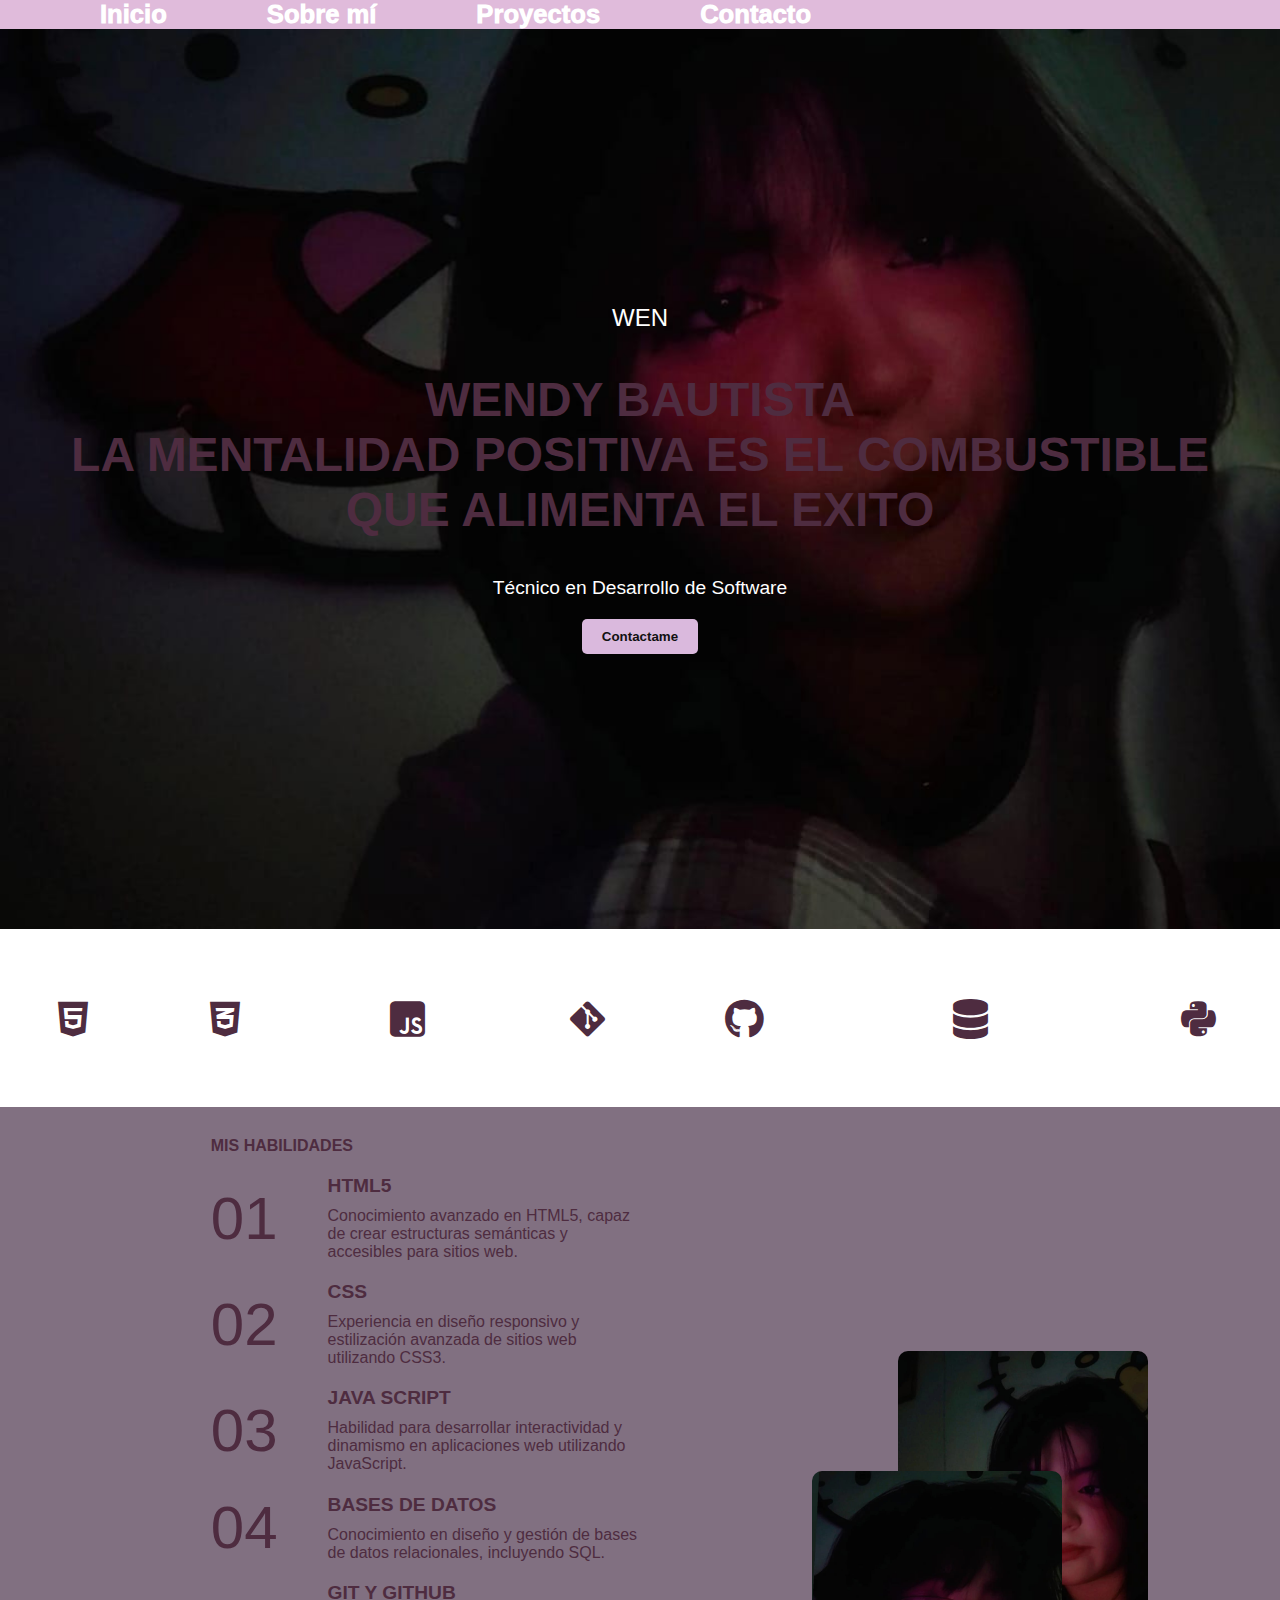
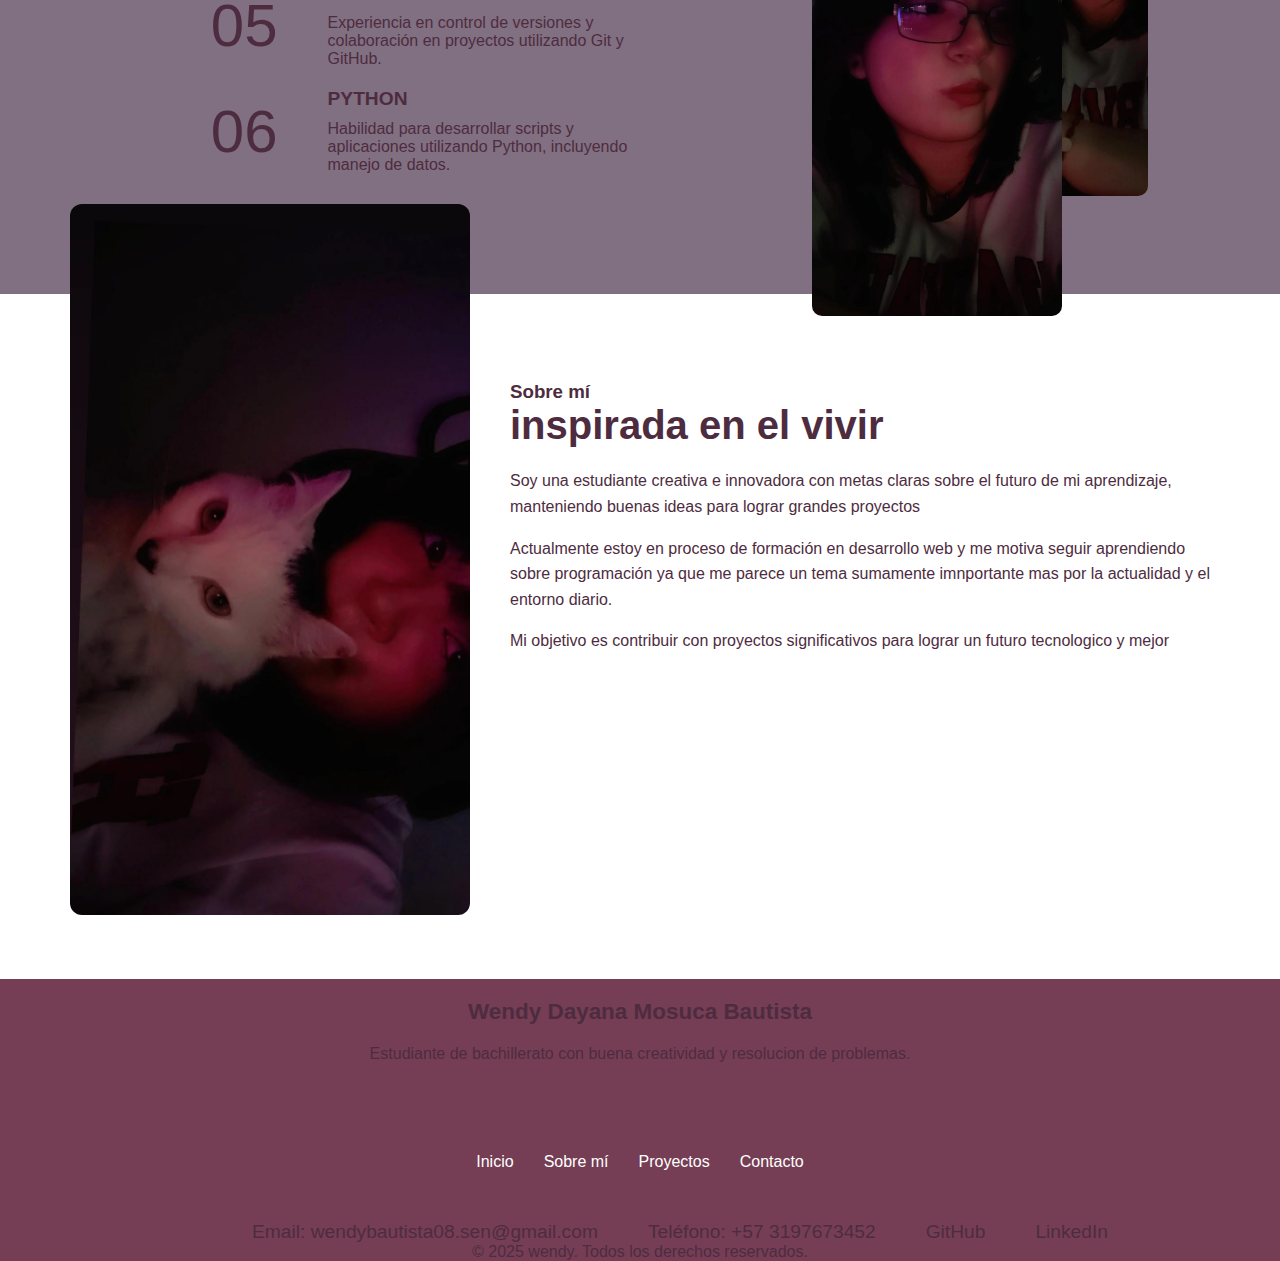
<file: PORTAFOLIO WEN/index.html>
<!DOCTYPE html>
<html lang="en">
<head>
    <meta charset="UTF-8">
    <meta name="viewport" content="width=device-width, initial-scale=1.0">
    <link rel="preconnect" href="https://fonts.googleapis.com">
<link rel="preconnect" href="https://fonts.gstatic.com" crossorigin>
<link href="https://fonts.googleapis.com/css2?family=Bitter:ital,wght@0,100..900;1,100..900&family=Merriweather:ital,opsz,wght@0,18..144,300..900;1,18..144,300..900&display=swap" rel="stylesheet">
<link rel="stylesheet" href="style.css">
<link rel="stylesheet" href="https://cdnjs.cloudflare.com/ajax/libs/font-awesome/6.4.0/css/all.min.css">
<title>PORTAFOLIOWENDYBAUTISTA</title>
</head>
<body>
    <nav class="menu">
        <ul>
            <li><a href="#Home">Inicio</a></li>
            <li><a href="#About">Sobre mí</a></li>
            <li><a href="#Projects">Proyectos</a></li>
            <li><a href="#Contact">Contacto</a></li>
        </ul>
    </nav>
    <header class="header">
        <div class="header-text">
            <span>WEN</span>
            <h1 class="header-text-frase">
                WENDY BAUTISTA<br>
                LA MENTALIDAD POSITIVA ES EL COMBUSTIBLE QUE ALIMENTA EL EXITO
            </h1>
            <p>Técnico en Desarrollo de Software</p>
            <button>Contactame</button>
        </div>
        
    </header>
    <section class="tecnologias">
        <div class="tecnologias-icon">
            <i class="fab fa-html5"></i>
            <span class="tecnologias-icon-text">HTML5</span>
        </div>
        <div class="tecnologias-icon">
            <i class="fa-brands fa-css3-alt"></i>
            <span class="tecnologias-icon-text">CSS</span>
        </div>
        <div class="tecnologias-icon">
            <i class="fa-brands fa-square-js"></i>
            <span class="tecnologias-icon-text">JAVA SCRIPT</span>
        </div>
        <div class="tecnologias-icon">
            <i class="fa-brands fa-git-alt"></i>
            <span class="tecnologias-icon-text">GIT</span>
        </div>
        <div class="tecnologias-icon">
            <i class="fa-brands fa-github"></i>
            <span class="tecnologias-icon-text">GIT HUB</span>
        </div>
        <div class="tecnologias-icon">
            <i class="fa-solid fa-database"></i>
            <span class="tecnologias-icon-text">BASES DE DATOS</span>
        </div>
        <div class="tecnologias-icon">
            <i class="fa-brands fa-python"></i>
            <span class="tecnologias-icon-text">PYTHON </span>
        </div>
    
      

    </section>
    <section class="habi">
        <section class="habi-secciones">
            <section class="habi-seccio-uno">
                <h2>MIS HABILIDADES</h2>

                <div class="habi-item">
                    <div class="habi-numero">
                        <span>01</span>
                    </div>
                    <div class="habi-descrip">
                        <h3>HTML5</h3>
                        <p>Conocimiento avanzado en HTML5, capaz de crear estructuras semánticas y accesibles para sitios web.</p>
                    </div>
                </div>

                <div class="habi-item">
                    <div class="habi-numero">
                        <span>02</span>
                    </div>
                    <div class="habi-descrip">
                        <h3>CSS</h3>
                        <p>Experiencia en diseño responsivo y estilización avanzada de sitios web utilizando CSS3.</p>
                    </div>
                </div>

                <div class="habi-item">
                    <div class="habi-numero">
                        <span>03</span>
                    </div>
                    <div class="habi-descrip">
                        <h3>JAVA SCRIPT</h3>
                        <p>Habilidad para desarrollar interactividad y dinamismo en aplicaciones web utilizando JavaScript.</p>
                    </div>
                </div>

                <div class="habi-item">
                    <div class="habi-numero">
                        <span>04</span>
                    </div>
                    <div class="habi-descrip">
                        <h3>BASES DE DATOS</h3>
                        <p>Conocimiento en diseño y gestión de bases de datos relacionales, incluyendo SQL.</p>
                    </div>
                </div>

                <div class="habi-item">
                    <div class="habi-numero">
                        <span>05</span>
                    </div>
                    <div class="habi-descrip">
                        <h3>GIT Y GITHUB</h3>
                        <p>Experiencia en control de versiones y colaboración en proyectos utilizando Git y GitHub.</p>
                    </div>
                </div>

                <div class="habi-item">
                    <div class="habi-numero">
                        <span>06</span>
                    </div>
                    <div class="habi-descrip">
                        <h3>PYTHON</h3>
                        <p>Habilidad para desarrollar scripts y aplicaciones utilizando Python, incluyendo manejo de datos.</p>
                    </div>
                </div>

           </section>
            <section class="habi-seccion-dos">
                <div class="habi-seccion-dos-img1">
                    <img src="IMG/IMG 2.jpeg" alt="Habilidades">
                </div>
                <div class="habi-seccion-dos-img2">
                    <img src="IMG/IMG 3.jpeg" alt="Habilidades">
                </div>
            
            </section>

        </section>
            
    </section>
    <section class="sobre-mi">
        <section class="sobre-mi-img">
            <img src="IMG/IMG 3.3.jpeg" alt="Sobre mí">

        </section>
        <section class="sobre-mi-texto">
            <h3>Sobre mí</h3>
            <h2>inspirada en el vivir </h2>
            <p>
                Soy una estudiante creativa e innovadora con metas claras sobre el futuro de mi aprendizaje, manteniendo buenas ideas para lograr grandes proyectos
            </p>
            <p> Actualmente estoy en proceso de formación en desarrollo web y me motiva seguir aprendiendo sobre programación ya que me parece un tema sumamente imnportante mas por la actualidad y el entorno diario.
            </p>
            <p> Mi objetivo es contribuir con proyectos significativos para lograr un futuro tecnologico y mejor
            </p>
            <button>Contactame</button>

        </section>


    </section>

    <footer class="footer">
        <div class="footer-info">
            <div class="footer-info-nombre">
                <h3>Wendy Dayana Mosuca Bautista</h3>
            </div>
            <div class="footer-info-descripcion">
                <p>Estudiante de bachillerato con buena creatividad y resolucion de problemas.</p>

            </div>
            
        </div>

        <div class="footer-links">
            
            <ul>
                <li><a href="#inicio">Inicio</a></li>
                <li><a href="#sobre-mi">Sobre mí</a></li>
                <li><a href="#proyectos">Proyectos</a></li>
                <li><a href="#contacto">Contacto</a></li>
            </ul>
        </div>

        <div class="footer-contacto">
            <ul>
                <li>Email: wendybautista08.sen@gmail.com</li>
                <li>Teléfono: +57 3197673452</li>
                <li><a href="https://github.com/wendybautista08" target="_blank">GitHub</a> </li>
                <li><a href="https://www.linkedin.com/in/wendy-mosuca-09ab17378/" target="_blank">LinkedIn</a></li>
            </ul>
            
            
            
            
        </div>

        <div class="footer-copy">
            <p>© 2025 wendy. Todos los derechos reservados.</p>
        </div>
    </footer>

    


        

    
    
</body>
</html>
</file>
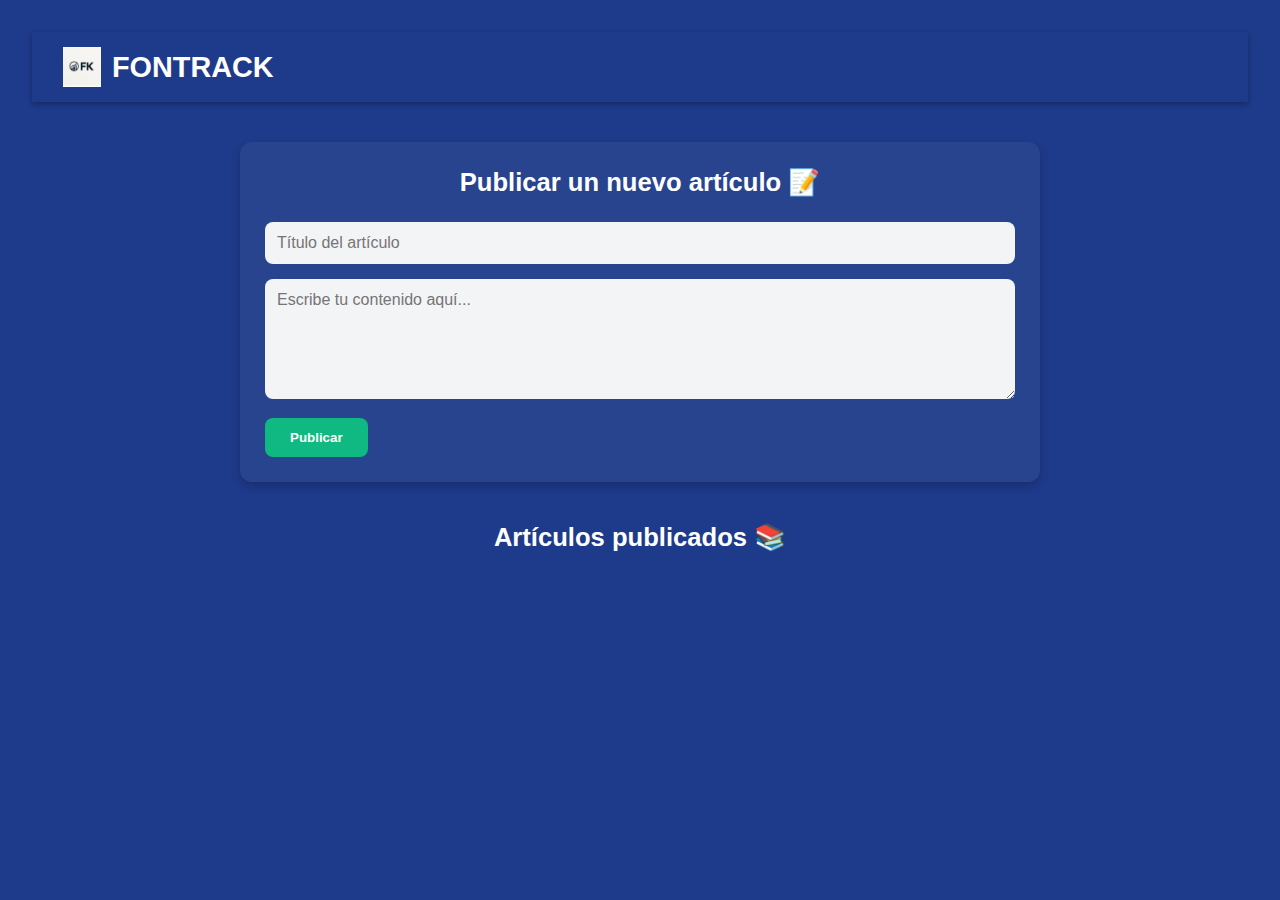
<file: templates/blog.html>
<!DOCTYPE html>
<html lang="es">
<head>
    <meta charset="UTF-8">
    <meta name="viewport" content="width=device-width, initial-scale=1.0">
    <title>Blog | Fontrack</title>
    <link rel="stylesheet" href="../static/style2.css">
</head>
<body>
    <!-- Header -->
    <header class="header">
        <img src="..//static/img/FK.jpeg" alt="Logo Fontrack" class="logo">
        <h1>FONTRACK</h1>
    </header>

    <!-- Sección para crear un nuevo artículo -->
    <section class="blog-form-section">
        <h2>Publicar un nuevo artículo 📝</h2>
        <form id="blogForm">
            <input type="text" id="titulo" placeholder="Título del artículo" required>
            <textarea id="contenido" placeholder="Escribe tu contenido aquí..." required></textarea>
            <button type="submit" class="btn">Publicar</button>
        </form>
    </section>

    <!-- Sección para mostrar los artículos -->
    <section class="blog-list-section">
        <h2>Artículos publicados 📚</h2>
        <div id="listaArticulos">
            <!-- Aquí se insertan dinámicamente los artículos -->
        </div>
    </section>

 <script>
    const form = document.getElementById('blogForm');
    const listaArticulos = document.getElementById('listaArticulos');

    // 🚀 Cargar artículos guardados al iniciar
    document.addEventListener('DOMContentLoaded', () => {
        const articulosGuardados = obtenerArticulos();
        articulosGuardados.forEach(art => mostrarArticulo(art));
    });

    // 📝 Publicar nuevo artículo
    form.addEventListener('submit', (e) => {
        e.preventDefault();

        const titulo = document.getElementById('titulo').value;
        const contenido = document.getElementById('contenido').value;

        if (titulo.trim() && contenido.trim()) {
            const nuevoArticulo = {
                id: Date.now(), // ID único
                titulo,
                contenido
            };

            const articulos = obtenerArticulos();
            articulos.push(nuevoArticulo);
            guardarArticulos(articulos);

            mostrarArticulo(nuevoArticulo);
            form.reset();
        }
    });

    // 🧱 Mostrar artículo en pantalla
    function mostrarArticulo(articuloData) {
        const { id, titulo, contenido } = articuloData;
        const articulo = document.createElement('div');
        articulo.classList.add('articulo');
        articulo.dataset.id = id;

        articulo.innerHTML = `
            <div class="articulo-header">
                <h3>${titulo}</h3>
                <div class="acciones">
                    <button class="editar" title="Editar">✏️</button>
                    <button class="eliminar" title="Eliminar">🗑️</button>
                </div>
            </div>
            <p>${contenido}</p>
        `;

        // Botón eliminar
        articulo.querySelector('.eliminar').addEventListener('click', () => {
            eliminarArticulo(id);
        });

        // Botón editar
        articulo.querySelector('.editar').addEventListener('click', () => {
            editarArticulo(id);
        });

        listaArticulos.appendChild(articulo);
    }

    // ❌ Eliminar artículo
    function eliminarArticulo(id) {
        let articulos = obtenerArticulos();
        articulos = articulos.filter(art => art.id !== id);
        guardarArticulos(articulos);
        recargarArticulos();
    }

    // ✏️ Editar artículo
    function editarArticulo(id) {
        let articulos = obtenerArticulos();
        const index = articulos.findIndex(art => art.id === id);
        if (index === -1) return;

        const nuevoTitulo = prompt("Editar título:", articulos[index].titulo);
        const nuevoContenido = prompt("Editar contenido:", articulos[index].contenido);

        if (nuevoTitulo !== null && nuevoContenido !== null) {
            articulos[index].titulo = nuevoTitulo;
            articulos[index].contenido = nuevoContenido;
            guardarArticulos(articulos);
            recargarArticulos();
        }
    }

    // 📥 Obtener artículos de localStorage
    function obtenerArticulos() {
        return JSON.parse(localStorage.getItem('articulos')) || [];
    }

    // 📤 Guardar artículos en localStorage
    function guardarArticulos(articulos) {
        localStorage.setItem('articulos', JSON.stringify(articulos));
    }

    // 🔄 Recargar artículos en pantalla
    function recargarArticulos() {
        listaArticulos.innerHTML = '';
        const articulos = obtenerArticulos();
        articulos.forEach(art => mostrarArticulo(art));
    }
</script>


</body>
</html>
</file>
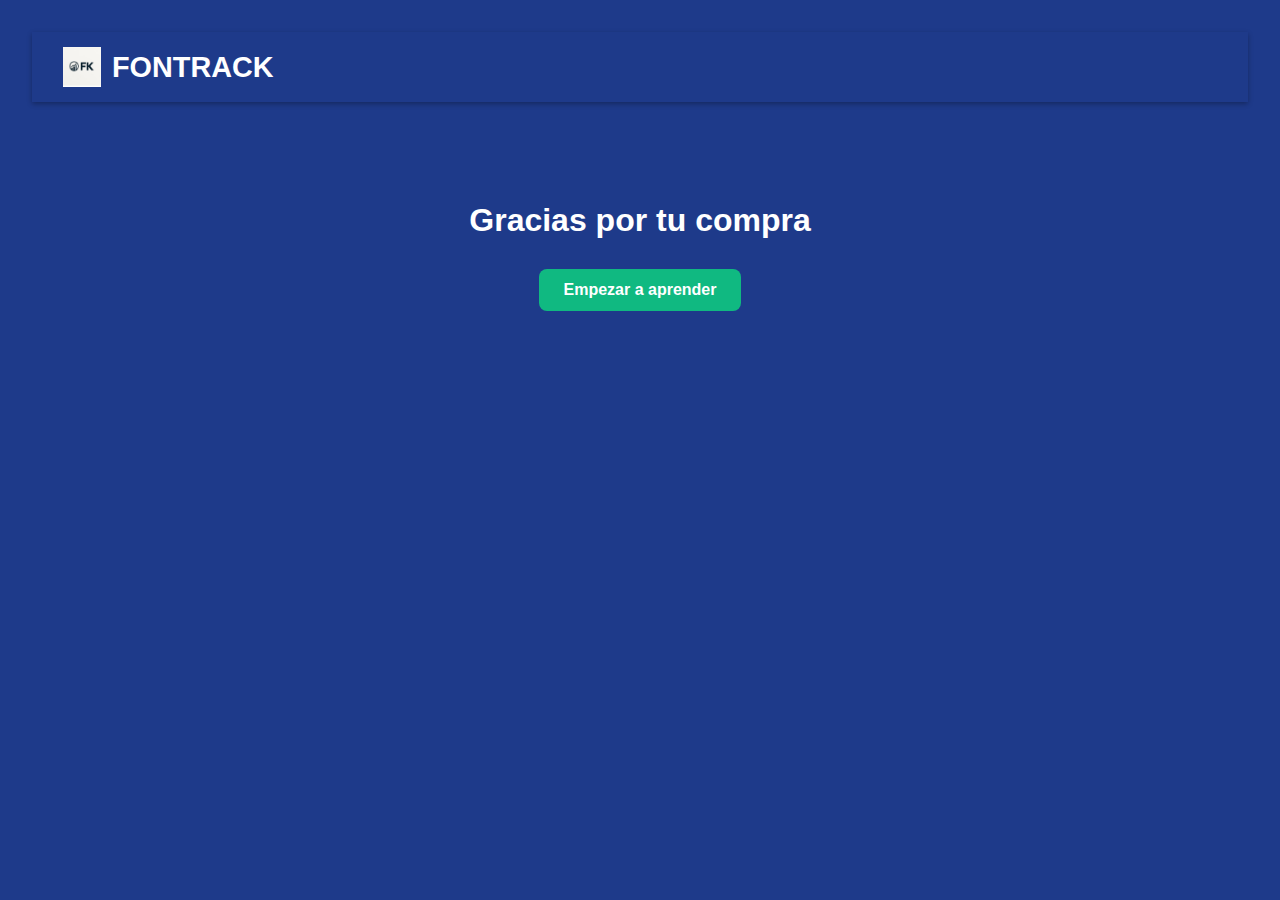
<file: templates/gracias.html>
<!DOCTYPE html>
<html lang="es">
<head>
    <meta charset="UTF-8">
    <meta name="viewport" content="width=device-width, initial-scale=1.0">
    <title>Gracias | Fontrack</title>
    <link rel="stylesheet" href="../static/style2.css"> <!-- Enlace al CSS externo -->
</head>
<body>
    <header class="header">
        <img src="../static/img/FK.jpeg" alt="Logo Fontrack" class="logo"> <!-- Cambia "logo.png" por tu imagen -->
        <h1>FONTRACK</h1>
    </header>

    <main class="main-content">
        <h2>Gracias por tu compra</h2>
        <a href="./blog.html" class="btn">Empezar a aprender</a> <!-- Cambia "inicio.html" por la página a la que quieras ir -->
    </main>
</body>
</html>
</file>
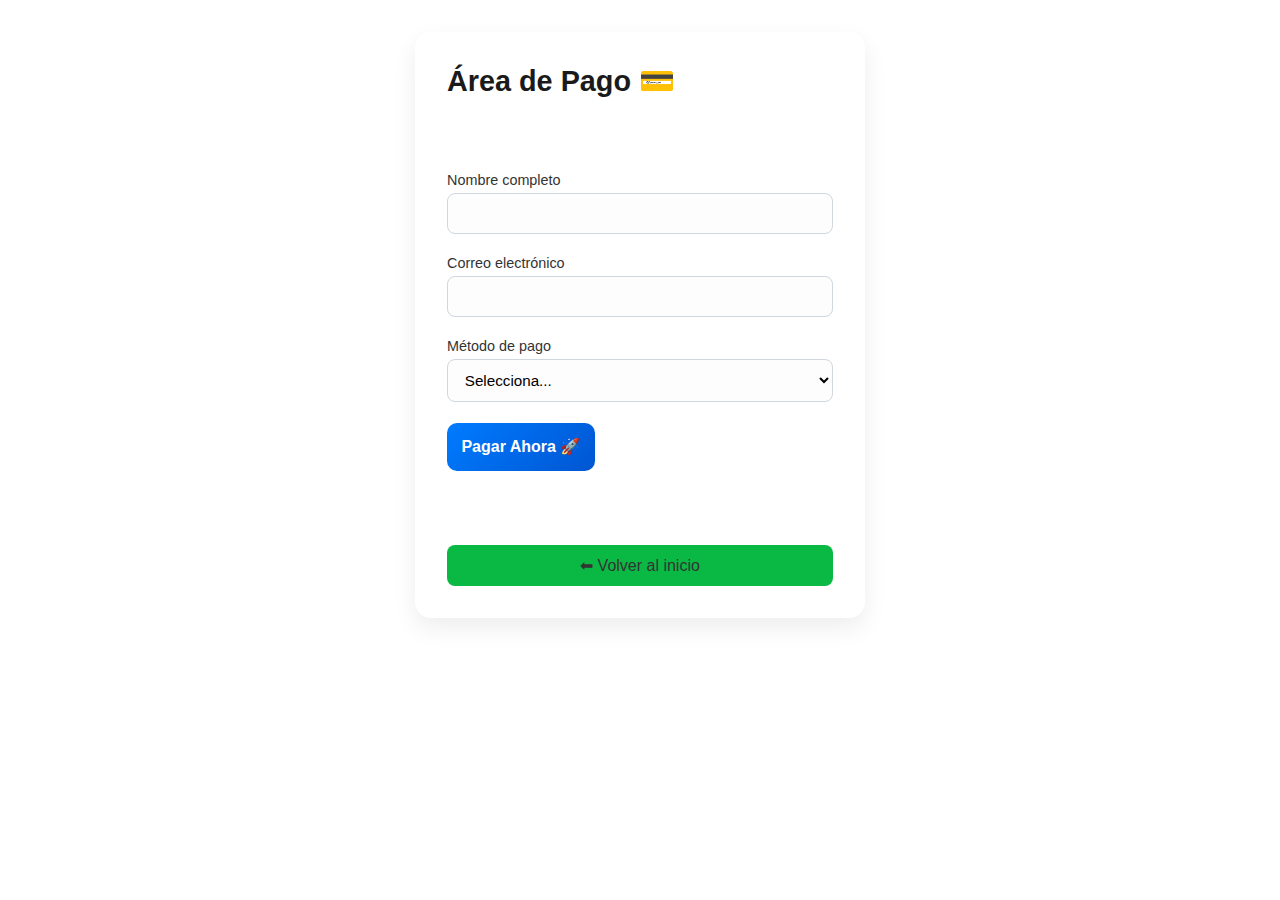
<file: templates/pago.html>
<!DOCTYPE html>
<html lang="es">
<head>
  <meta charset="UTF-8">
  <title>Pagar | Fontrack</title>
  <link rel="stylesheet" href="../static/style2.css">
</head>

<body style="background: var(--blue-700); color: #fff;">
  <div class="container">
    <h1>Área de Pago 💳</h1>
    <p>Aquí podrás finalizar la compra de tu plan.</p>

    <form action="/procesar_pago" method="POST" class="form-pago">
      <label for="nombre">Nombre completo</label>
      <input type="text" id="nombre" name="nombre" required>

      <label for="email">Correo electrónico</label>
      <input type="email" id="email" name="email" required>

      <label for="metodo">Método de pago</label>
      <select id="metodo" name="metodo" required>
        <option value="">Selecciona...</option>
        <option value="tarjeta">Tarjeta de crédito/débito</option>
        <option value="nequi">Nequi</option>
        <option value="daviplata">Daviplata</option>
      </select>

      <button type="submit" class="btn-pagar">Pagar Ahora 🚀</button>
    </form>

    <br>
    <a href="../templates/home.html" class="btn-volver">⬅ Volver al inicio</a>
  </div>
</body>
</html>
</file>
<file: PORTAFOLIO WEN/style.css>
*{
    margin: 0;
    padding: 0;
    box-sizing: border-box;
    color: #4e2c40;
}
body {
    font-family: 'Monserrat', sans-serif;
    overflow-x: hidden;
    color: rgb(243, 195, 225);
    
}

.menu ul{
    list-style: none;
    display: flex;
    justify-content:left;
    background-color: #e0bbdb;
}

.menu ul li {
  margin-left: 100px;
  text-decoration: none;
  

}
.menu ul li a {
  text-decoration: none;
  color:rgb(255, 255, 255); /* opcional para que se vea mejor sobre fondo oscuro */
  font-weight: 1000;
  font-family: 'Montserrat', sans-serif;
  font-size: 1.6rem;
}

.menu ul li a:hover {
  color: #050505; /* Cambia el color al pasar el mouse */
}

.header{
    background-image: url("IMG/46ffb08c-e187-49eb-9f2f-0cb1e46d4914.jpeg");
    padding: 10px;
    background-size: cover;   
    text-align: center;
    display : flex;
    flex-direction: column;
    justify-content: center ;
    align-items: center;
   
    height: 80vh;
}

.header h1 {
    font-size: 3rem;
    
    font-family: 'Oswald', sans-serif;
}
.header h1 {
    font-size: 3rem;
    
    font-family: 'Oswald', sans-serif;
    background-color: aliceblueS;
}
.header span{
    display: block;
    font-size: 4.1rem;
    color: rgb(255, 255, 255);
    
    font-family: 'Montserrat', sans-serif;
    margin-bottom: 200px;
}

.header p{
    display: block;
    font-size: 1.2rem;
    color: rgb(255, 255, 255);
 
    font-family: 'Montserrat', sans-serif;
    margin-top: 60px;
}
.header-text  button{
    background-color: #cca7c6;
    color: rgb(0, 0, 0);
    padding: 10px 20px;
    border: none;
    border-radius: 5px;
    cursor: pointer;
    font-family: 'Montserrat', sans-serif;
    font-weight: bold;
    margin-top: 60px;
    
}.header{
    background-image: url("IMG/46ffb08c-e187-49eb-9f2f-0cb1e46d4914.jpeg");
    padding: 20px;
    background-size: cover;   
    text-align: center;
    display : flex;
    flex-direction: column;
    justify-content: center ;
    align-items: center;
   
    height: 100vh;
}
.header h1 {
    font-size: 3rem;
    
    font-family: 'Oswald', sans-serif;
}
.header span{
    display: block;
    font-size: 1.5rem;
    
    font-family: 'Montserrat', sans-serif;
    margin-bottom: 40px;
}

.header p{
    display: block;
    font-size: 1.2rem;
 
    font-family: 'Montserrat', sans-serif;
    margin-top: 40px;
}

.header-text  button{
    background-color: #dab9dd;
    color: rgb(17, 17, 17);
    padding: 10px 20px;
    border: none;
    border-radius: 5px;
    cursor: pointer;
    font-family: 'Montserrat', sans-serif;
    font-weight: bold;
    margin-top: 20px;
    
}
.tecnologias {
    display: flex;
    justify-content:space-around;
    align-items: center;
    flex-wrap: wrap;
    margin-top: 70px;
    margin-bottom: 40px ;
    gap: 20px;
    font-size: 40px;
}
.tecnologias-icon {
  display: flex;
  flex-direction: column;
  align-items: center;
}
.tecnologias-icon-text {
  margin-top: 5px;
  font-size: 20px;
  opacity: 0;
  transition: opacity 0.3s ease;
  font-family: 'Oswald', sans-serif;
  color: #ddb1da;
}

.tecnologias-icon:hover .tecnologias-icon-text {
  opacity: 1;
}

.habi{
    display: flex;
    justify-content: center;
    align-items:flex-start;
    flex-direction: column;
    margin-top: 40px;
    background-color: #4c354db4;
    padding: 30px;
    padding-bottom: 100px;
}
.habi-secciones{
    display: flex;
    flex-direction: row;
   
    margin-top: 60px;
    justify-content: center ;
    align-items: center;
    margin: 0 auto;
    
}

.habi h2 {
    font-size: 1rem;
    
    
    margin-bottom: 20px;
    
}
.habi-item{
    display: flex;
    align-items: center;
    margin-bottom: 20px;
    
    
}
.habi-item .habi-numero {
    font-size: 60px;
   
    margin-right: 50px;
    font-family: 'Oswald', sans-serif;   
}
.habi-descrip h3{
    font-size: 1.2rem;
    font-family: 'Montserrat', sans-serif;
    margin-bottom: 10px;

}
.habi-descrip p{
    font-size: 1rem;
    font-family: 'Montserrat', sans-serif;
    
}
.habi-item{
    width: 100%;
}




.habi-seccion-dos {
  position: relative;
  width: 100%;
  height: 400px; /* ajusta según necesites */
  display: flex;
  justify-content: center;
  align-items: center;
  
  margin-top: 20%;
  
}

.habi-seccion-dos-img2 img {
  position: absolute;
  width: 250px;
  top: 0;
  left: 60%;
  z-index: 1;
  border-radius: 10px;
}   

.habi-seccion-dos-img1 img {
  position: absolute;
  
  width: 250px;
  top: 30%;
  left: 40%;
  z-index: 2;
  border-radius: 10px;
}
.sobre-mi {
  display: flex;
  justify-content: center;
  align-items: center;
  flex-wrap: wrap;
  gap: 40px;
  
  padding: 60px 40px;
  margin-top: -150px;
}

.sobre-mi-img {
  flex: 1;
  max-width: 400px;
}

.sobre-mi-img img {
  width: 100%;
  height: auto;
  border-radius: 12px;
  object-fit: cover;
}

.sobre-mi-texto {
  flex: 2;
  display: flex;
  flex-direction: column;
  justify-content: center;
  max-width: 700px;
}

.sobre-mi-texto h2 {
  font-size: 2.5rem;
  margin-bottom: 20px;
}

.sobre-mi-texto p {
  margin-bottom: 16px;
  line-height: 1.6;
}

.sobre-mi-texto button {
  align-self: flex-start;
  padding: 12px 24px;
  background-color: white;
  color: white;
  border: none;
  cursor: pointer;
  font-size: 1rem;
  border-radius: 4px;
  margin: 0 auto;
  margin-top: 30px;
}

.footer{
    background-color: hsl(336, 31%, 35%);
    color: white;
    display: flex;
    flex-direction: column;
    align-items: center;
}
.footer-info{
    text-align: center;
    padding: 20px;
    font-family: 'Montserrat', sans-serif;
}
.footer-links{
    margin-top: 20px;
    display: flex;
    flex-direction: row;
}
.footer-links ul{
    list-style: none;
    display: flex;
    justify-content: center;
    padding: 50px;
}

.footer-links a{
    text-decoration: none;
    color: white;
    margin: 0 15px;
    font-family: 'Montserrat', sans-serif;
}
.footer-info-nombre{
    font-size: 1.2rem;
    margin-bottom: 20px;

}
.footer-contacto ul{
    display: flex;
    flex-direction: row;
    list-style: none;
    padding-left: 50px;
}
.footer-contacto li{
    margin: 0 10px;
    font-size: 1.2rem;
    padding-left: 30px;
    font-family: 'Montserrat', sans-serif;
    
}

.footer-contacto a{
    margin-top: 20px;
    text-align: center;
    font-family: 'Montserrat', sans-serif;
    text-decoration: none;


}

/* ====== RESPONSIVIDAD ====== */

/* Tablets (pantallas medianas) */
@media (max-width: 992px) {
  .menu ul {
    flex-wrap: wrap;
    justify-content: center;
  }
  .menu ul li {
    margin-left: 30px;
    margin-bottom: 10px;
  }
  .header {
    height: auto;
    padding: 40px 20px;
  }
  .header h1 {
    font-size: 2.2rem;
  }
  .header span {
    font-size: 2.8rem;
    margin-bottom: 40px;
  }
  .habi-secciones {
    flex-direction: column;
    align-items: center;
  }
  .habi-seccion-dos {
    flex-direction: column;
    height: auto;
    margin-top: 50px;
  }
  .habi-seccion-dos-img1 img,
  .habi-seccion-dos-img2 img {
    position: static;
    width: 90%;
    max-width: 350px;
    height: auto;
    margin-bottom: 20px;
  }
  .sobre-mi {
    flex-direction: column;
    text-align: center;
    margin-top: 0;
  }
  .sobre-mi-img img {
    max-width: 100%;
    height: auto;
  }
}

/* Móviles */
@media (max-width: 768px) {
  .menu ul {
    flex-direction: column;
    align-items: center;
  }
  .menu ul li {
    margin: 10px 0;
  }
  .header h1 {
    font-size: 1.8rem;
  }
  .header span {
    font-size: 2rem;
  }
  .header p {
    font-size: 1rem;
  }
  .tecnologias {
    font-size: 28px;
    gap: 15px;
  }
  .habi-item .habi-numero {
    font-size: 40px;
    margin-right: 20px;
  }
  .habi-descrip h3 {
    font-size: 1rem;
  }
  .habi-descrip p {
    font-size: 0.9rem;
  }
  .footer-links ul,
  .footer-contacto ul {
    flex-direction: column;
    padding: 0;
  }
  .footer-contacto li {
    padding-left: 0;
    margin: 5px 0;
  }
}

/* Pantallas muy pequeñas */
@media (max-width: 480px) {
  .header h1 {
    font-size: 1.4rem;
  }
  .header span {
    font-size: 1.6rem;
  }
  .header p {
    font-size: 0.9rem;
  }
  .tecnologias {
    font-size: 22px;
  }
}
</file>
<file: static/style2.css>
/* Reset básico */
* {
  margin: 0;
  padding: 0;
  box-sizing: border-box;
}

body {
  font-family: "Inter", sans-serif;
  background: #3676b5;
  color: #1f1f1f;
  display: flex;
  justify-content: center;
  align-items: center;
  padding: 2rem;
  min-height: 100vh;
}

.container {
  background: #fff;
  max-width: 450px;
  width: 100%;
  padding: 2rem;
  border-radius: 16px;
  box-shadow: 0 10px 25px rgba(0,0,0,0.07);
  display: flex;
  flex-direction: column;
  gap: 1.5rem;
}

.container h1 {
  font-size: 1.8rem;
  font-weight: 700;
  color: #1a1a1a;
}

.muted {
  font-size: 0.9rem;
  color: #9d9da7;
  line-height: 1.4;
}

.alert {
  padding: 0.8rem;
  border-radius: 10px;
  font-size: 0.9rem;
  font-weight: 600;
  display: none;
}

/* Resumen */
.payment-summary {
  display: flex;
  justify-content: space-between;
  background: #f2f4f6;
  padding: 0.8rem 1rem;
  border-radius: 8px;
  font-size: 0.95rem;
  font-weight: 600;
}

/* Inputs */
form label {
  font-size: 0.9rem;
  font-weight: 500;
  margin-top: 0.5rem;
  display: block;
  color: #333;
}

form input, form select {
  width: 100%;
  padding: 0.7rem 0.8rem;
  margin-top: 0.3rem;
  margin-bottom: 0.8rem;
  border: 1px solid #d0d7de;
  border-radius: 8px;
  font-size: 0.95rem;
  transition: all 0.2s ease;
  background: #fdfdfd;
}

form input:focus, form select:focus {
  outline: none;
  border-color: #007bff;
  box-shadow: 0 0 0 3px rgba(0,123,255,0.15);
}

/* Card fields */
.card-row {
  display: flex;
  flex-wrap: wrap;
  gap: 0.8rem;
}

.card-field {
  flex: 1 1 100%;
}

.card-field-inline {
  flex: 1 1 calc(50% - 0.8rem);
}

/* Botones */
.btn-pagar {
  background: linear-gradient(135deg, #007bff, #0056d2);
  color: #ffffff;
  font-size: 1rem;
  padding: 0.9rem;
  border: none;
  border-radius: 10px;
  cursor: pointer;
  font-weight: 600;
  transition: all 0.25s ease;
  margin-top: 0.5rem;
}

.btn-pagar:hover {
  background: linear-gradient(135deg, #0056d2, #0041a8);
  transform: translateY(-1px);
  box-shadow: 0 5px 15px rgba(0, 86, 210, 0.25);
}

.btn-volver {
  text-align: center;
  display: block;
  margin-top: 0.5rem;
  padding: 0.7rem;
  border-radius: 8px;
  font-weight: 500;
  text-decoration: none;
  background: #0ab844;
  color: #333;
  transition: background 0.2s ease;
}

.btn-volver:hover {
  background: #dfe2e6;
}

/* Nota pequeña */
.small-note {
  font-size: 0.8rem;
  color: #999;
  text-align: center;
  margin-top: 0.5rem;
  line-height: 1.3;
}

/* Responsive */
@media (max-width: 480px) {
  .container {
    padding: 1.5rem;
  }
  .btn-pagar {
    font-size: 0.95rem;
  }
}

/* style.css */

/* Reset básico */
* {
    margin: 0;
    padding: 0;
    box-sizing: border-box;
    font-family: 'Arial', sans-serif;
}

/* Body */
body {
    background-color: #435ca0; /* Azul oscuro de fondo */
    color: #FFFFFF; /* Letras blancas */
    display: flex;
    flex-direction: column;
    align-items: center;
    justify-content: flex-start; /* Header arriba */
    min-height: 100vh;
}

/* Header */
.header {
    display: flex;
    align-items: center;
    gap: 10px;
    padding: 15px 30px;
    width: 100%;
    background-color: #1E3A8A; /* mismo azul que el fondo */
    position: sticky;
    top: 0;
    box-shadow: 0 2px 5px rgba(0,0,0,0.2);
    z-index: 10;
}

.header .logo {
    width: 40px;
    height: 40px;
    object-fit: contain;
}

.header h1 {
    font-size: 1.8rem;
    font-weight: bold;
}

/* Main content */
.main-content {
    text-align: center;
    margin-top: 100px; /* un poco de espacio debajo del header */
}

.main-content h2 {
    font-size: 2rem;
    margin-bottom: 30px;
}

/* Botón */
.btn {
    display: inline-block;
    padding: 12px 25px;
    background-color: #10B981; /* Verde brillante */
    color: #FFFFFF; /* Letras blancas */
    text-decoration: none;
    font-weight: bold;
    border-radius: 8px;
    transition: background-color 0.3s, transform 0.2s;
}

.btn:hover {
    background-color: #059669; /* Verde un poco más oscuro al pasar el mouse */
    transform: translateY(-3px);
}

/* style.css */

/* Reset */
* {
    margin: 0;
    padding: 0;
    box-sizing: border-box;
    font-family: 'Arial', sans-serif;
}

/* Body */
body {
    background-color: #1E3A8A; /* Azul FONTRACK */
    color: #FFFFFF;
    min-height: 100vh;
    display: flex;
    flex-direction: column;
    align-items: center;
}

/* Header */
.header {
    display: flex;
    align-items: center;
    gap: 10px;
    padding: 15px 30px;
    width: 100%;
    background-color: #1E3A8A;
    position: sticky;
    top: 0;
    box-shadow: 0 2px 5px rgba(0,0,0,0.3);
    z-index: 10;
}

.header .logo {
    width: 40px;
    height: 40px;
    object-fit: contain;
}

.header h1 {
    font-size: 1.8rem;
    font-weight: bold;
}

/* Sección de formulario */
.blog-form-section {
    max-width: 800px;
    width: 90%;
    background-color: rgba(255, 255, 255, 0.05);
    padding: 25px;
    border-radius: 12px;
    margin-top: 40px;
    box-shadow: 0 4px 10px rgba(0,0,0,0.2);
}

.blog-form-section h2 {
    text-align: center;
    margin-bottom: 20px;
    font-size: 1.6rem;
}

/* Inputs */
#blogForm input,
#blogForm textarea {
    width: 100%;
    padding: 12px;
    margin-bottom: 15px;
    border: none;
    border-radius: 8px;
    font-size: 1rem;
    background-color: #F3F4F6;
    color: #000;
}

#blogForm textarea {
    min-height: 120px;
    resize: vertical;
}

#blogForm input:focus,
#blogForm textarea:focus {
    outline: 2px solid #10B981;
}

/* Botón */
.btn {
    display: inline-block;
    background-color: #10B981; /* Verde */
    color: #FFFFFF;
    font-weight: bold;
    padding: 12px 25px;
    border: none;
    border-radius: 8px;
    cursor: pointer;
    transition: background-color 0.3s, transform 0.2s;
}

.btn:hover {
    background-color: #059669;
    transform: translateY(-2px);
}

/* Lista de artículos */
.blog-list-section {
    max-width: 800px;
    width: 90%;
    margin: 40px 0;
}

.blog-list-section h2 {
    text-align: center;
    font-size: 1.6rem;
    margin-bottom: 20px;
}

.articulo {
    background-color: rgba(255, 255, 255, 0.08);
    padding: 20px;
    border-radius: 10px;
    margin-bottom: 15px;
    box-shadow: 0 2px 8px rgba(0,0,0,0.2);
}

.articulo h3 {
    font-size: 1.4rem;
    margin-bottom: 10px;
    color: #10B981; /* Verde para resaltar títulos */
}

.articulo p {
    line-height: 1.5;
    font-size: 1rem;
    color: #E5E7EB;
}
</file>
